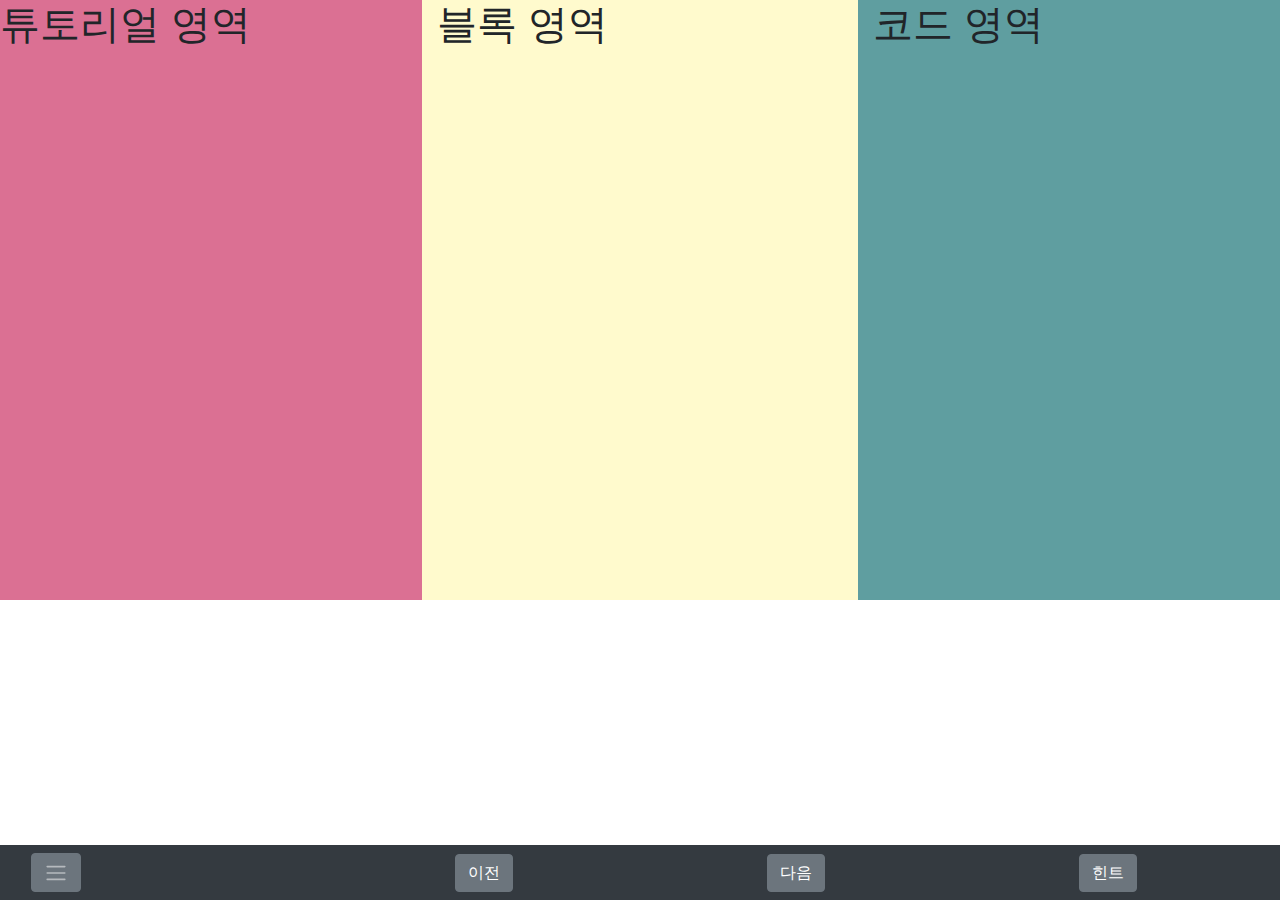
<file: startbootstrap-simple-sidebar-gh-pages/index.html>
<!DOCTYPE html>
<html lang="en">

<head>

    <meta charset="utf-8">
    <meta name="viewport" content="width=device-width, initial-scale=1, shrink-to-fit=no">
    <meta name="description" content="">
    <meta name="author" content="">

    <title>Simple Sidebar - Start Bootstrap Template</title>

    <!-- Bootstrap core CSS -->
    <link href="vendor/bootstrap/css/bootstrap.min.css" rel="stylesheet">

    <!-- Custom styles for this template -->
    <link href="css/simple-sidebar.css" rel="stylesheet">

</head>

<body>
    <div id="wrapper">
        <!-- Sidebar -->
        <div id="sidebar-wrapper">
            <ul class="sidebar-nav">
                <li class="sidebar-brand">
                    <a href="#">
                        학습 진행 상황
                    </a>
                </li>
                <li>
                    <a href="#">Dashboard</a>
                </li>
                <li>
                    <a href="#">Shortcuts</a>
                </li>
                <li>
                    <a href="#">Overview</a>
                </li>
                <li>
                    <a href="#">Events</a>
                </li>
                <li>
                    <a href="#">About</a>
                </li>
                <li>
                    <a href="#">Services</a>
                </li>
                <li>
                    <a href="#">Contact</a>
                </li>
            </ul>
        </div>
        <!-- /#sidebar-wrapper -->
    </div>
    <!-- /wrapper -->

    <!-- mainbody -->
    <div class="row align-items-start">
        <!-- tutorial area -->
        <div class="col-4" style="background-color:palevioletred;height:600px" >
            <h1>튜토리얼 영역</h1>
        </div>

        <!-- block area -->
        <div class="col-4" style="background-color:lemonchiffon;height:600px" >
            <h1>블록 영역</h1>
        </div>

        <!-- code area -->
        <div class="col-4" style="background-color:cadetblue;height:600px" >
            <h1>코드 영역</h1>
        </div>
    </div>

     <!-- bottom Navigation -->
     <nav class="navbar navbar-expand-lg navbar-dark bg-dark fixed-bottom" id="mainNav">
        <div class="col-sm-3">
            <a href="#menu-toggle" class="btn btn-secondary" id="menu-toggle"> <span class="navbar-toggler-icon"></span></a>  
        </div>
        <div class="col-sm-3" style="text-align: center">
            <a href="#" class="btn btn-secondary">이전</a>  
        </div>
        <div class="col-sm-3" style="text-align: center">
            <a href="#" class="btn btn-secondary">다음</a>  
        </div>
        <div class="col-sm-3" style="text-align: center">
            <a href="#" class="btn btn-secondary">힌트</a>  
        </div>
      </nav>

    <!-- Bootstrap core JavaScript -->
    <script src="vendor/jquery/jquery.min.js"></script>
    <script src="vendor/bootstrap/js/bootstrap.bundle.min.js"></script>

    <!-- Menu Toggle Script -->
    <script>
    $("#menu-toggle").click(function(e) {
        e.preventDefault();
        $("#wrapper").toggleClass("toggled");
    });
    </script>

</body>

</html>
</file>
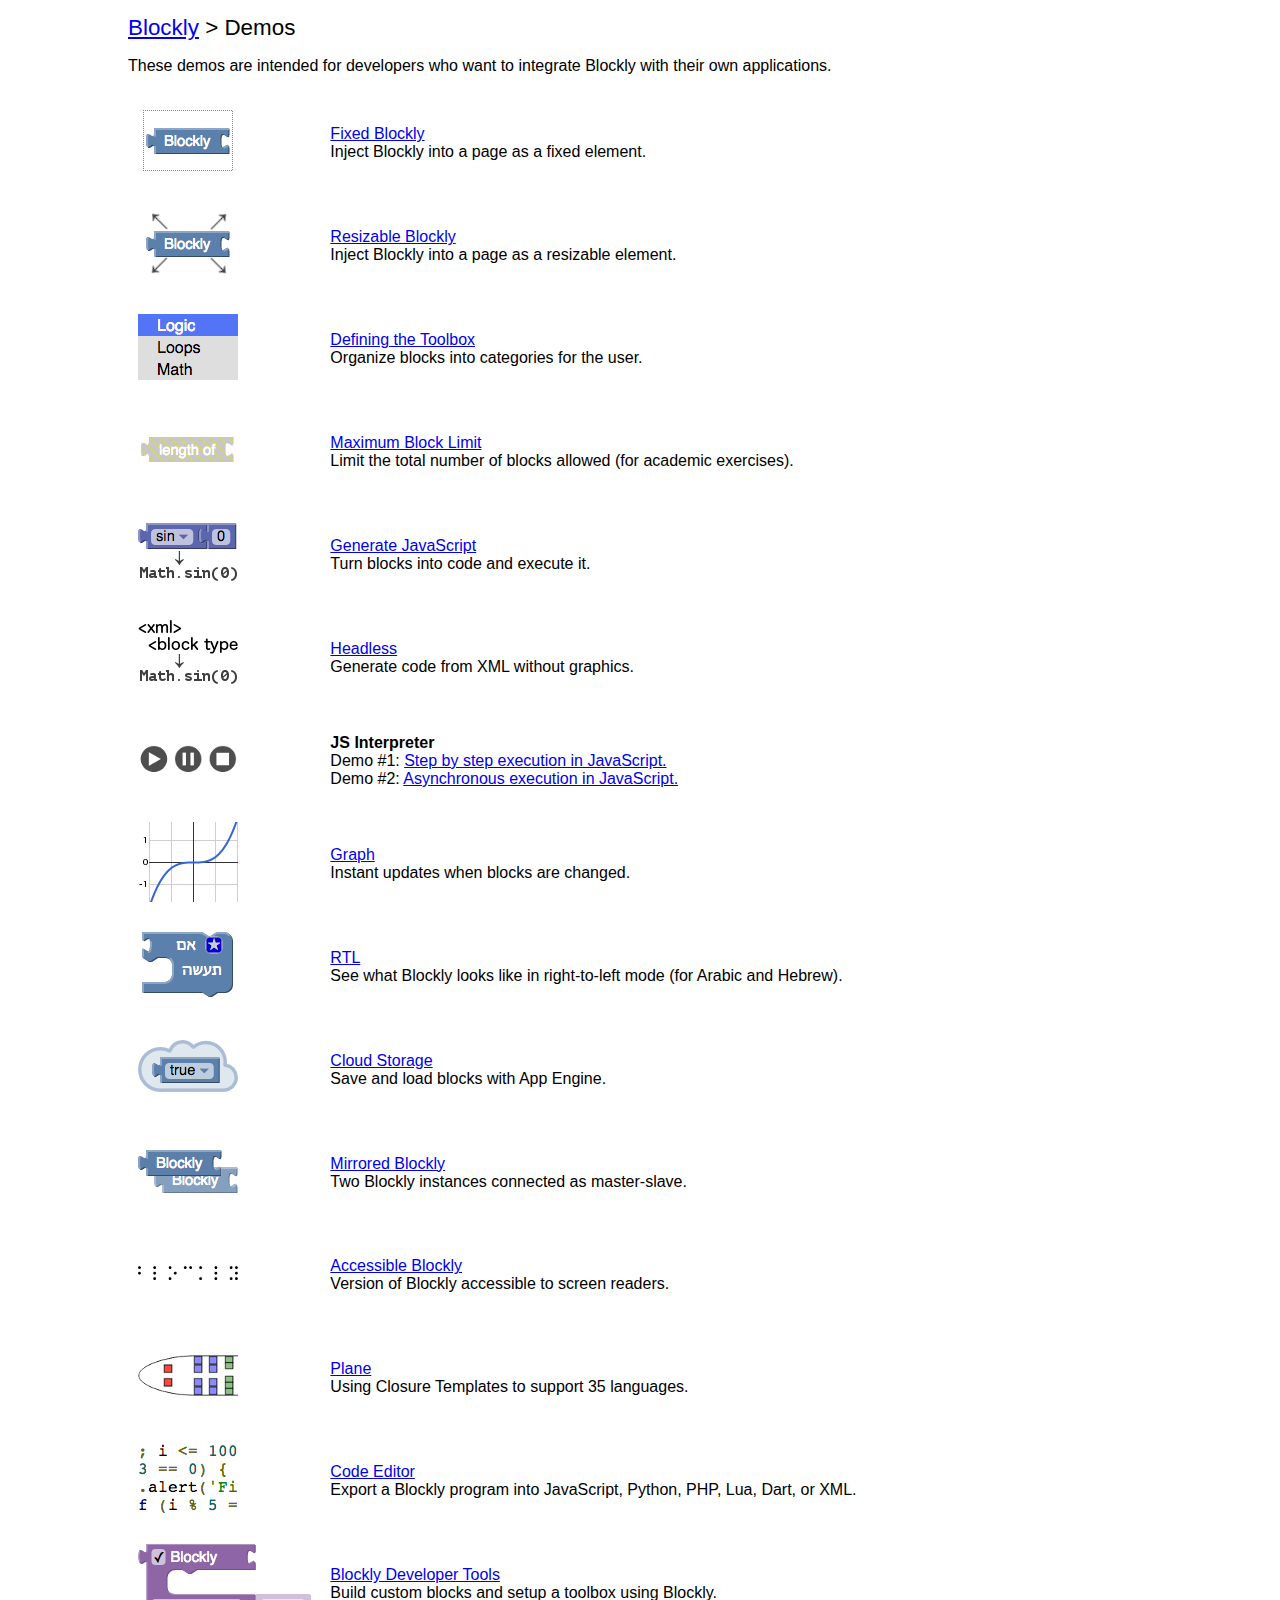
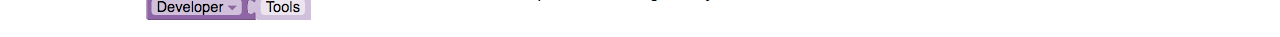
<file: front_editor/demos/index.html>
<!DOCTYPE html>
<html>
<head>
  <meta charset="utf-8">
  <title>Blockly Demos</title>
  <style>
    body {
      margin: 0 10%;
      background-color: #fff;
      font-family: sans-serif;
    }
    h1 {
      font-weight: normal;
      font-size: 140%;
    }
    td {
      padding: 1ex;
    }
    img {
      border: none;
    }
  </style>
</head>
<body>
  <h1><a href="https://developers.google.com/blockly/">Blockly</a> &gt; Demos</h1>

  <p>These demos are intended for developers who want to integrate Blockly with
  their own applications.</p>

  <table>
    <tr>
      <td>
        <a href="fixed/index.html">
          <img src="fixed/icon.png" height=80 width=100>
        </a>
      </td>
      <td>
        <div><a href="fixed/index.html">Fixed Blockly</a></div>
        <div>Inject Blockly into a page as a fixed element.</div>
      </td>
    </tr>

    <tr>
      <td>
        <a href="resizable/index.html">
          <img src="resizable/icon.png" height=80 width=100>
        </a>
      </td>
      <td>
        <div><a href="resizable/index.html">Resizable Blockly</a></div>
        <div>Inject Blockly into a page as a resizable element.</div>
      </td>
    </tr>

    <tr>
      <td>
        <a href="toolbox/index.html">
          <img src="toolbox/icon.png" height=80 width=100>
        </a>
      </td>
      <td>
        <div><a href="toolbox/index.html">Defining the Toolbox</a></div>
        <div>Organize blocks into categories for the user.</div>
      </td>
    </tr>

    <tr>
      <td>
        <a href="maxBlocks/index.html">
          <img src="maxBlocks/icon.png" height=80 width=100>
        </a>
      </td>
      <td>
        <div><a href="maxBlocks/index.html">Maximum Block Limit</a></div>
        <div>Limit the total number of blocks allowed (for academic exercises).</div>
      </td>
    </tr>

    <tr>
      <td>
        <a href="generator/index.html">
          <img src="generator/icon.png" height=80 width=100>
        </a>
      </td>
      <td>
        <div><a href="generator/index.html">Generate JavaScript</a></div>
        <div>Turn blocks into code and execute it.</div>
      </td>
    </tr>

    <tr>
      <td>
        <a href="headless/index.html">
          <img src="headless/icon.png" height=80 width=100>
        </a>
      </td>
      <td>
        <div><a href="headless/index.html">Headless</a></div>
        <div>Generate code from XML without graphics.</div>
      </td>
    </tr>

    <tr>
      <td>
        <a href="interpreter/index.html">
          <img src="interpreter/icon.png" height=80 width=100>
        </a>
      </td>
      <td>
        <div style="font-weight: bold">JS Interpreter</div>
        <div>Demo #1: <a href="interpreter/step-execution.html">Step by step execution in JavaScript.</a></div>
        <div>Demo #2: <a href="interpreter/async-execution.html">Asynchronous execution in JavaScript.</a></div>
      </td>
    </tr>

    <tr>
      <td>
        <a href="graph/index.html">
          <img src="graph/icon.png" height=80 width=100>
        </a>
      </td>
      <td>
        <div><a href="graph/index.html">Graph</a></div>
        <div>Instant updates when blocks are changed.</div>
      </td>
    </tr>

    <tr>
      <td>
        <a href="rtl/index.html">
          <img src="rtl/icon.png" height=80 width=100>
        </a>
      </td>
      <td>
        <div><a href="rtl/index.html">RTL</a></div>
        <div>See what Blockly looks like in right-to-left mode (for Arabic and Hebrew).</div>
      </td>
    </tr>

    <tr>
      <td>
        <a href="storage/index.html">
          <img src="storage/icon.png" height=80 width=100>
        </a>
      </td>
      <td>
        <div><a href="storage/index.html">Cloud Storage</a></div>
        <div>Save and load blocks with App Engine.</div>
      </td>
    </tr>

    <tr>
      <td>
        <a href="mirror/index.html">
          <img src="mirror/icon.png" height=80 width=100>
        </a>
      </td>
      <td>
        <div><a href="mirror/index.html">Mirrored Blockly</a></div>
        <div>Two Blockly instances connected as master-slave.</div>
      </td>
    </tr>

    <tr>
      <td>
        <a href="accessible/index.html">
          <img src="accessible/icon.png" height=80 width=100>
        </a>
      </td>
      <td>
        <div><a href="accessible/index.html">Accessible Blockly</a></div>
        <div>Version of Blockly accessible to screen readers.</div>
      </td>
    </tr>

    <tr>
      <td>
        <a href="plane/index.html">
          <img src="plane/icon.png" height=80 width=100>
        </a>
      </td>
      <td>
        <div><a href="plane/index.html">Plane</a></div>
        <div>Using Closure Templates to support 35 languages.</div>
      </td>
    </tr>

    <tr>
      <td>
        <a href="code/index.html">
          <img src="code/icon.png" height=80 width=100>
        </a>
      </td>
      <td>
        <div><a href="code/index.html">Code Editor</a></div>
        <div>Export a Blockly program into JavaScript, Python, PHP, Lua, Dart, or XML.</div>
      </td>
    </tr>

    <tr>
      <td>
        <a href="blockfactory/index.html">
          <img src="blockfactory/icon.png" height=80 width=173>
        </a>
      </td>
      <td>
        <div><a href="blockfactory/index.html">Blockly Developer Tools</a></div>
        <div>Build custom blocks and setup a toolbox using Blockly.</div>
      </td>
    </tr>
  </table>
</body>
</html>
</file>
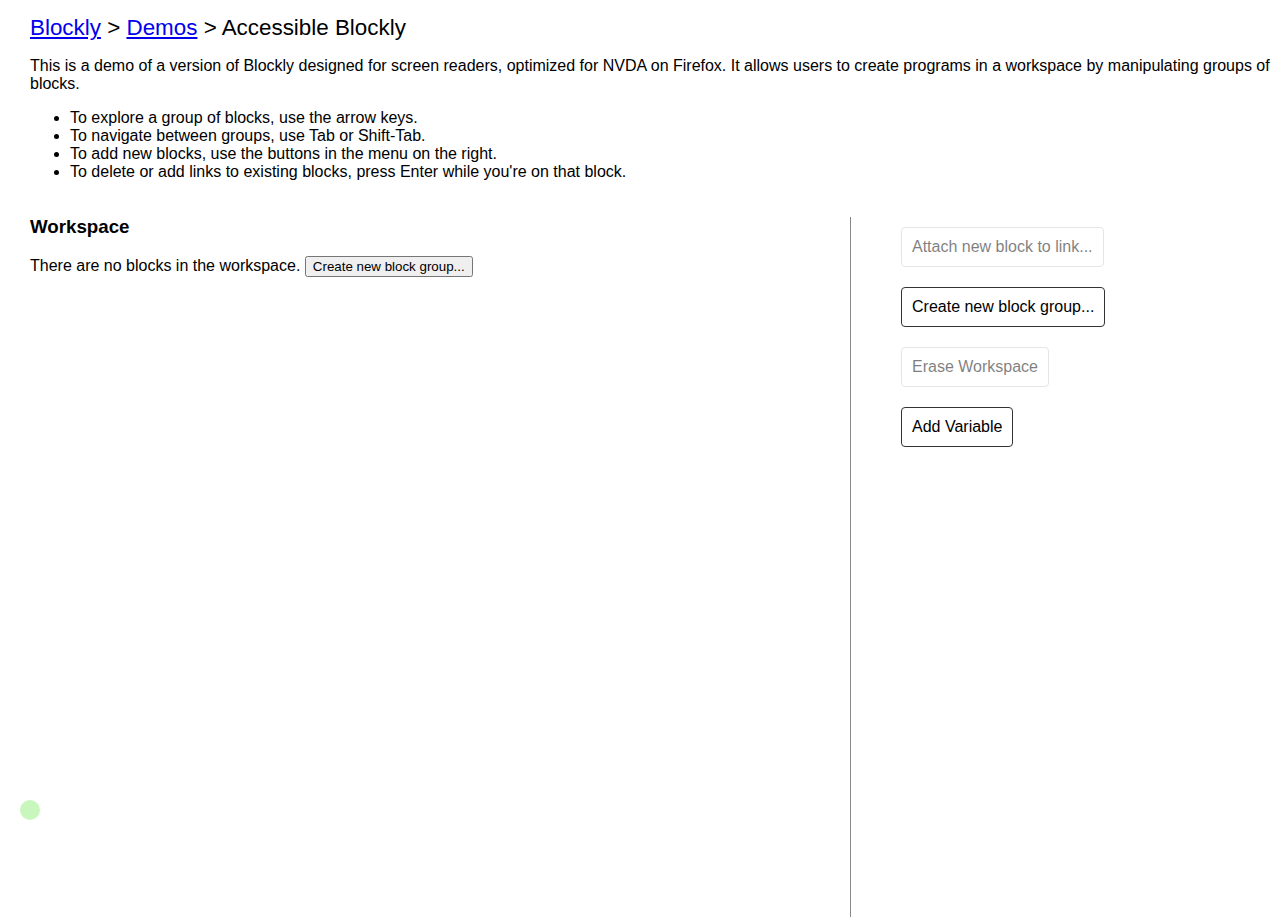
<file: front_editor/demos/accessible/index.html>
<!DOCTYPE html>
<html>
<head>
  <meta charset="utf-8">
  <title>Accessible Blockly Demo</title>

  <script src="../../accessible/libs/es6-shim.min.js"></script>
  <script src="../../accessible/libs/angular2-polyfills.min.js"></script>
  <script src="../../accessible/libs/Rx.umd.min.js"></script>
  <script src="../../accessible/libs/angular2-all.umd.min.js"></script>

  <!-- Load accessibleBlockly -->
  <script src="../../blockly_accessible_compressed.js"></script>

  <!-- Load Blockly -->
  <script src="../../msg/js/en.js"></script>
  <script src="../../accessible/messages.js"></script>
  <script src="../../blocks_compressed.js"></script>

  <link rel="stylesheet" href="../../accessible/media/accessible.css">
  <style>
    body {
      background-color: #fff;
      font-family: sans-serif;
      margin-left: 30px;
    }
    h1 {
      font-weight: normal;
      font-size: 140%;
    }

    *:focus {
      background: yellow;
    }
  </style>
</head>
<body>
  <h1>
    <a href="https://developers.google.com/blockly/">Blockly</a> &gt;
    <a href="../index.html">Demos</a> &gt; Accessible Blockly
  </h1>

  <p>
    This is a demo of a version of Blockly designed for screen readers,
    optimized for NVDA on Firefox. It allows users to create programs in a
    workspace by manipulating groups of blocks.
    <ul>
      <li>To explore a group of blocks, use the arrow keys.</li>
      <li>To navigate between groups, use Tab or Shift-Tab.</li>
      <li>To add new blocks, use the buttons in the menu on the right.</li>
      <li>To delete or add links to existing blocks, press Enter while you're on that block.</li>
    </ul>
  </p>

  <!--
  <p>&rarr; More info on <a href="https://developers.google.com/blockly/">accessible Blockly</a>&hellip;</p>
  -->

  <blockly-app></blockly-app>

  <script>
    var ACCESSIBLE_GLOBALS = {
      // Prefix of path to sound files.
      mediaPathPrefix: '../../accessible/media/',
      // Additional buttons for the sidebar.
      customSidebarButtons: []
    };
    document.addEventListener('DOMContentLoaded', function() {
      ng.platform.browser.bootstrap(blocklyApp.AppComponent);
    });
  </script>

  <xml id="blockly-toolbox-xml" style="display: none">
    <category name="Logic" colour="210">
      <block type="controls_if"></block>
      <block type="logic_compare"></block>
      <block type="logic_operation"></block>
      <block type="logic_negate"></block>
      <block type="logic_boolean"></block>
      <block type="logic_ternary"></block>
    </category>
    <category name="Loops" colour="120">
      <block type="controls_repeat_ext">
        <value name="TIMES">
          <block type="math_number">
            <field name="NUM">10</field>
          </block>
        </value>
      </block>
      <block type="controls_whileUntil"></block>
      <block type="controls_for">
        <value name="FROM">
          <block type="math_number">
            <field name="NUM">1</field>
          </block>
        </value>
        <value name="TO">
          <block type="math_number">
            <field name="NUM">10</field>
          </block>
        </value>
        <value name="BY">
          <block type="math_number">
            <field name="NUM">1</field>
          </block>
        </value>
      </block>
      <block type="controls_forEach"></block>
      <block type="controls_flow_statements"></block>
    </category>
    <category name="Math" colour="230">
      <block type="math_number" gap="32">
        <field name="NUM">123</field>
      </block>
      <block type="math_arithmetic">
        <value name="A">
          <block type="math_number">
            <field name="NUM">1</field>
          </block>
        </value>
        <value name="B">
          <block type="math_number">
            <field name="NUM">1</field>
          </block>
        </value>
      </block>
      <block type="math_single">
        <value name="NUM">
          <block type="math_number">
            <field name="NUM">9</field>
          </block>
        </value>
      </block>
      <block type="math_trig">
        <value name="NUM">
          <block type="math_number">
            <field name="NUM">45</field>
          </block>
        </value>
      </block>
      <block type="math_constant"></block>
      <block type="math_number_property">
        <value name="NUMBER_TO_CHECK">
          <block type="math_number">
            <field name="NUM">0</field>
          </block>
        </value>
      </block>
      <block type="math_round">
        <value name="NUM">
          <block type="math_number">
            <field name="NUM">3.1</field>
          </block>
        </value>
      </block>
      <block type="math_on_list"></block>
      <block type="math_modulo">
        <value name="DIVIDEND">
          <block type="math_number">
            <field name="NUM">64</field>
          </block>
        </value>
        <value name="DIVISOR">
          <block type="math_number">
            <field name="NUM">10</field>
          </block>
        </value>
      </block>
      <block type="math_constrain">
        <value name="VALUE">
          <block type="math_number">
            <field name="NUM">50</field>
          </block>
        </value>
        <value name="LOW">
          <block type="math_number">
            <field name="NUM">1</field>
          </block>
        </value>
        <value name="HIGH">
          <block type="math_number">
            <field name="NUM">100</field>
          </block>
        </value>
      </block>
      <block type="math_random_int">
        <value name="FROM">
          <block type="math_number">
            <field name="NUM">1</field>
          </block>
        </value>
        <value name="TO">
          <block type="math_number">
            <field name="NUM">100</field>
          </block>
        </value>
      </block>
      <block type="math_random_float"></block>
    </category>
    <category name="Text" colour="160">
      <block type="text"></block>
      <block type="text_join"></block>
      <block type="text_append">
        <value name="TEXT">
          <block type="text"></block>
        </value>
      </block>
      <block type="text_length">
        <value name="VALUE">
          <block type="text">
            <field name="TEXT">abc</field>
          </block>
        </value>
      </block>
      <block type="text_isEmpty">
        <value name="VALUE">
          <block type="text">
            <field name="TEXT"></field>
          </block>
        </value>
      </block>
      <block type="text_indexOf">
        <value name="VALUE">
          <block type="variables_get">
            <field name="VAR">text</field>
          </block>
        </value>
        <value name="FIND">
          <block type="text">
            <field name="TEXT">abc</field>
          </block>
        </value>
      </block>
      <block type="text_charAt">
        <value name="VALUE">
          <block type="variables_get">
            <field name="VAR">text</field>
          </block>
        </value>
      </block>
      <block type="text_getSubstring">
        <value name="STRING">
          <block type="variables_get">
            <field name="VAR">text</field>
          </block>
        </value>
      </block>
      <block type="text_changeCase">
        <value name="TEXT">
          <block type="text">
            <field name="TEXT">abc</field>
          </block>
        </value>
      </block>
      <block type="text_trim">
        <value name="TEXT">
          <block type="text">
            <field name="TEXT">abc</field>
          </block>
        </value>
      </block>
      <block type="text_print">
        <value name="TEXT">
          <block type="text">
            <field name="TEXT">abc</field>
          </block>
        </value>
      </block>
      <block type="text_prompt_ext">
        <value name="TEXT">
          <block type="text">
            <field name="TEXT">abc</field>
          </block>
        </value>
      </block>
    </category>
    <category name="Lists" colour="260">
      <block type="lists_create_with">
        <mutation items="0"></mutation>
      </block>
      <block type="lists_create_with"></block>
      <block type="lists_repeat">
        <value name="NUM">
          <block type="math_number">
            <field name="NUM">5</field>
          </block>
        </value>
      </block>
      <block type="lists_length"></block>
      <block type="lists_isEmpty"></block>
      <block type="lists_indexOf">
        <value name="VALUE">
          <block type="variables_get">
            <field name="VAR">list</field>
          </block>
        </value>
      </block>
      <block type="lists_getIndex">
        <value name="VALUE">
          <block type="variables_get">
            <field name="VAR">list</field>
          </block>
        </value>
      </block>
      <block type="lists_setIndex">
        <value name="LIST">
          <block type="variables_get">
            <field name="VAR">list</field>
          </block>
        </value>
      </block>
      <block type="lists_getSublist">
        <value name="LIST">
          <block type="variables_get">
            <field name="VAR">list</field>
          </block>
        </value>
      </block>
      <block type="lists_split">
        <value name="DELIM">
          <block type="text">
            <field name="TEXT">,</field>
          </block>
        </value>
      </block>
    </category>
    <category name="Variables" colour="330" custom="VARIABLE"></category>
  </xml>

</body>
</html>
</file>
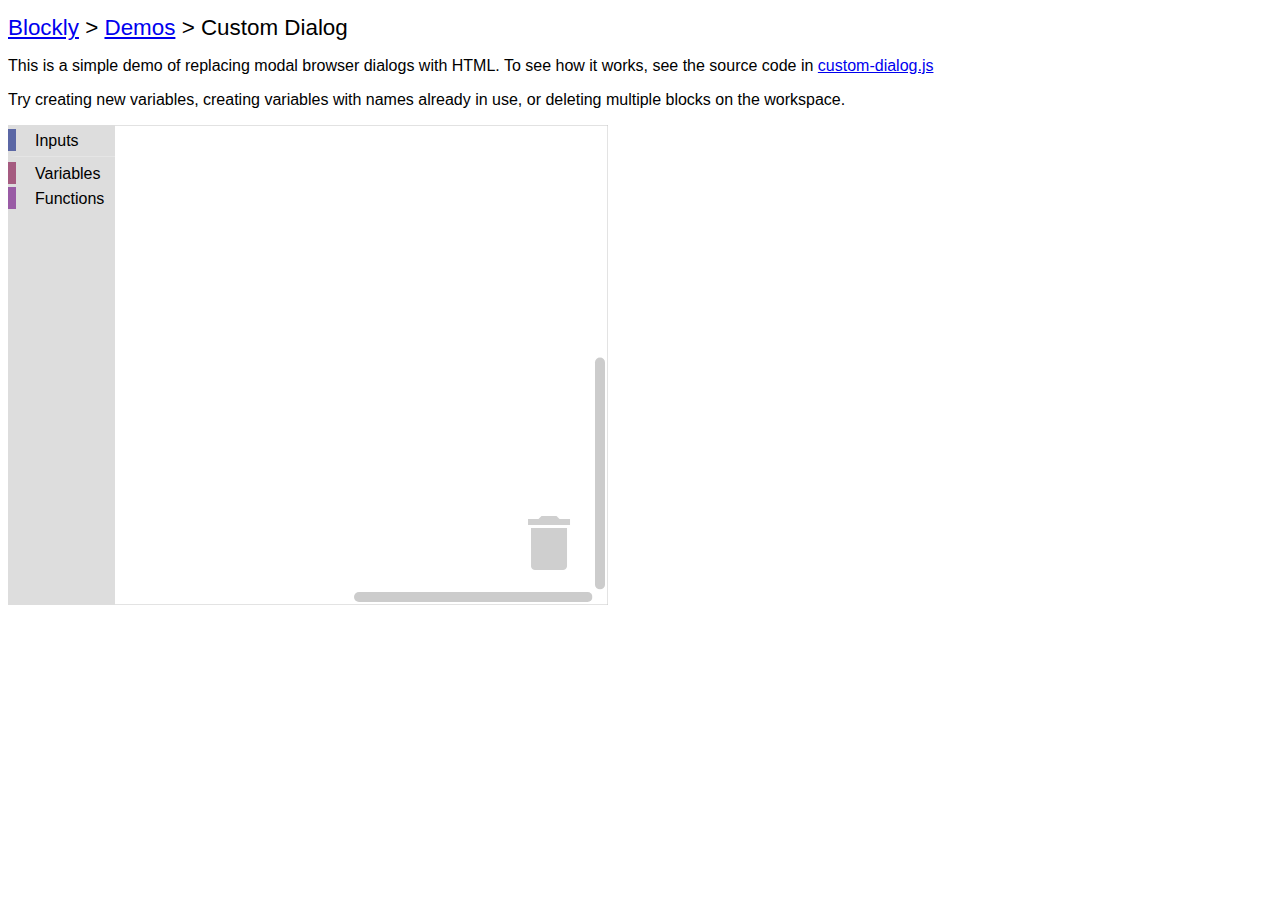
<file: front_editor/demos/custom-dialogs/index.html>
<!DOCTYPE html>
<html>
<head>
  <meta charset="utf-8">
  <title>Blockly Demo: Custom Dialog</title>
  <script src="../../blockly_compressed.js"></script>
  <script src="../../blocks_compressed.js"></script>
  <script src="../../msg/js/en.js"></script>
  <style>
    body {
      background-color: #fff;
      font-family: sans-serif;
    }
    h1 {
      font-weight: normal;
      font-size: 140%;
    }
  </style>
</head>
<body>
  <h1><a href="https://developers.google.com/blockly/">Blockly</a> &gt;
    <a href="../index.html">Demos</a> &gt; Custom Dialog</h1>

  <p>This is a simple demo of replacing modal browser dialogs with HTML.
     To see how it works, see the source code in
     <a href="custom-dialog.js">custom-dialog.js</a>
  </p>

  <p>Try creating new variables, creating variables with names already in
     use, or deleting multiple blocks on the workspace.
  </p>

  <div id="blocklyDiv" style="height: 480px; width: 600px;"></div>

  <xml id="toolbox" style="display: none">
    <category name="Inputs" colour="%{BKY_MATH_HUE}">
      <block type="math_number" gap="32">
        <field name="NUM">123</field>
      </block>
      <block type="text"></block>
      <block type="text_prompt_ext">
        <value name="TEXT">
          <shadow type="text">
            <field name="TEXT">abc</field>
          </shadow>
        </value>
      </block>
    </category>
    <sep></sep>
    <category name="Variables" colour="%{BKY_VARIABLES_HUE}" custom="VARIABLE"></category>
    <category name="Functions" colour="%{BKY_PROCEDURES_HUE}" custom="PROCEDURE"></category>
  </xml>

  <script>
    var demoWorkspace = Blockly.inject('blocklyDiv',
        {media: '../../media/',
         toolbox: document.getElementById('toolbox')});
  </script>
  <script src="custom-dialog.js"></script>

</body>
</html>
</file>
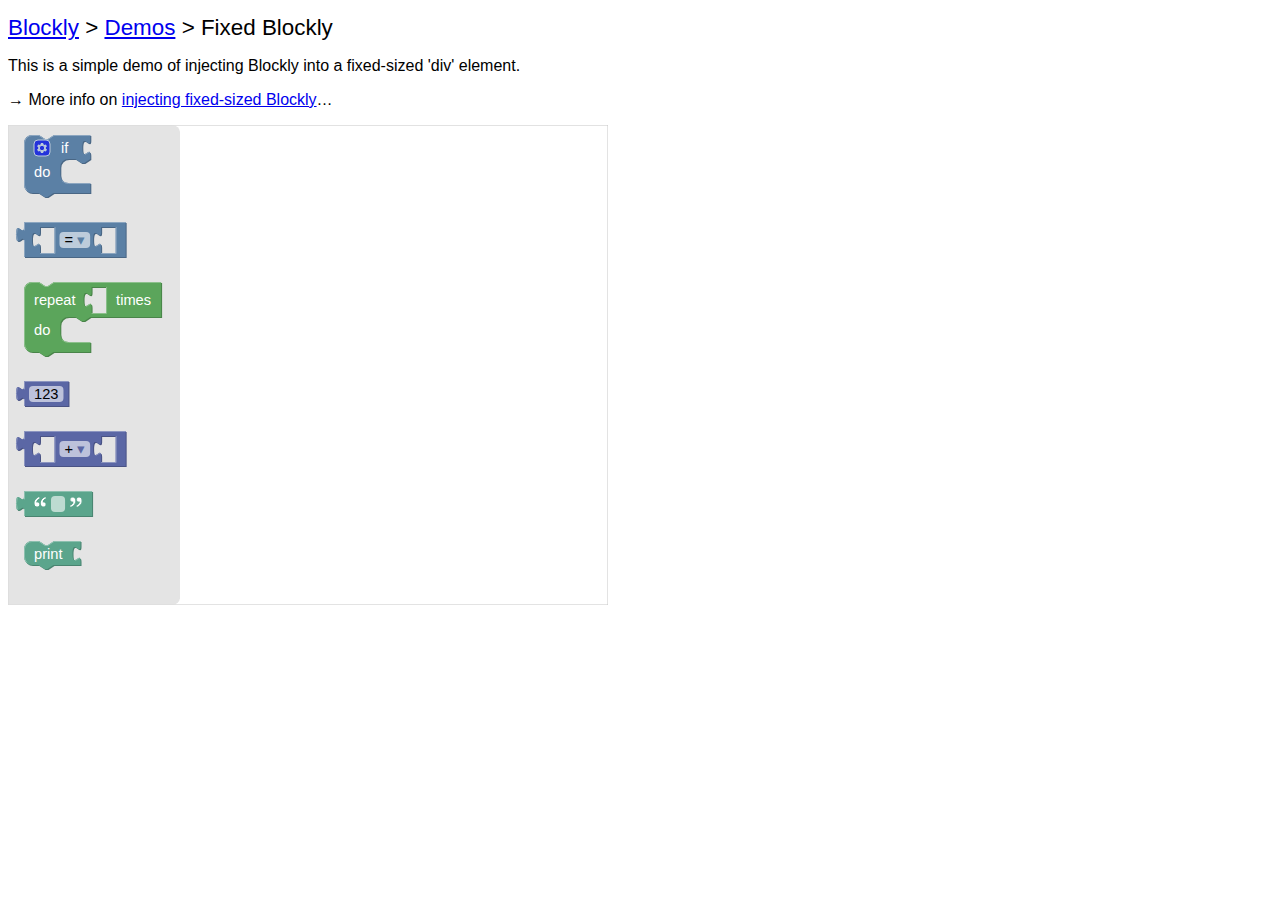
<file: front_editor/demos/fixed/index.html>
<!DOCTYPE html>
<html>
<head>
  <meta charset="utf-8">
  <title>Blockly Demo: Fixed Blockly</title>
  <script src="../../blockly_compressed.js"></script>
  <script src="../../blocks_compressed.js"></script>
  <script src="../../msg/js/en.js"></script>
  <style>
    body {
      background-color: #fff;
      font-family: sans-serif;
    }
    h1 {
      font-weight: normal;
      font-size: 140%;
    }
  </style>
</head>
<body>
  <h1><a href="https://developers.google.com/blockly/">Blockly</a> &gt;
    <a href="../index.html">Demos</a> &gt; Fixed Blockly</h1>

  <p>This is a simple demo of injecting Blockly into a fixed-sized 'div' element.</p>

  <p>&rarr; More info on <a href="https://developers.google.com/blockly/guides/configure-blockly/web/fixed-size">injecting fixed-sized Blockly</a>&hellip;</p>

  <div id="blocklyDiv" style="height: 480px; width: 600px;"></div>

  <xml id="toolbox" style="display: none">
    <block type="controls_if"></block>
    <block type="logic_compare"></block>
    <block type="controls_repeat_ext"></block>
    <block type="math_number">
      <field name="NUM">123</field>
    </block>
    <block type="math_arithmetic"></block>
    <block type="text"></block>
    <block type="text_print"></block>
  </xml>

  <script>
    var demoWorkspace = Blockly.inject('blocklyDiv',
        {media: '../../media/',
         toolbox: document.getElementById('toolbox')});
  </script>

</body>
</html>
</file>
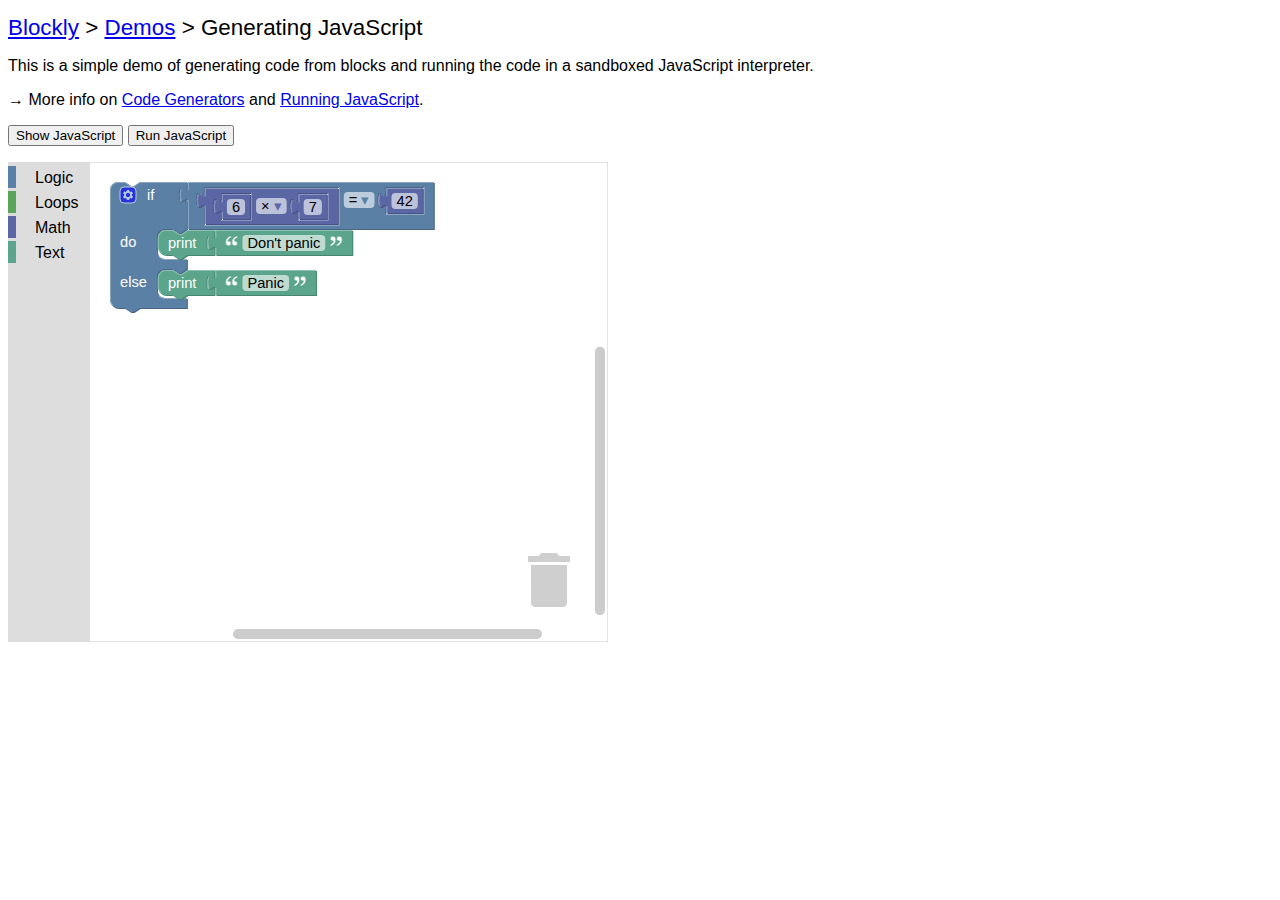
<file: front_editor/demos/generator/index.html>
<!DOCTYPE html>
<html>
<head>
  <meta charset="utf-8">
  <title>Blockly Demo: Generating JavaScript</title>
  <script src="../../blockly_compressed.js"></script>
  <script src="../../blocks_compressed.js"></script>
  <script src="../../javascript_compressed.js"></script>
  <script src="../../msg/js/en.js"></script>
  <style>
    body {
      background-color: #fff;
      font-family: sans-serif;
    }
    h1 {
      font-weight: normal;
      font-size: 140%;
    }
  </style>
</head>
<body>
  <h1><a href="https://developers.google.com/blockly/">Blockly</a> &gt;
    <a href="../index.html">Demos</a> &gt; Generating JavaScript</h1>

  <p>This is a simple demo of generating code from blocks and running
  the code in a sandboxed JavaScript interpreter.</p>

  <p>&rarr; More info on <a href="https://developers.google.com/blockly/guides/configure/web/code-generators">Code Generators</a> and <a href="https://developers.google.com/blockly/guides/app-integration/running-javascript">Running JavaScript</a>.</p>

  <p>
    <button onclick="showCode()">Show JavaScript</button>
    <button onclick="runCode()">Run JavaScript</button>
  </p>

  <div id="blocklyDiv" style="height: 480px; width: 600px;"></div>

  <xml id="toolbox" style="display: none">
    <category name="Logic" colour="%{BKY_LOGIC_HUE}">
      <block type="controls_if"></block>
      <block type="logic_compare"></block>
      <block type="logic_operation"></block>
      <block type="logic_negate"></block>
      <block type="logic_boolean"></block>
    </category>
    <category name="Loops" colour="%{BKY_LOOPS_HUE}">
      <block type="controls_repeat_ext">
        <value name="TIMES">
          <block type="math_number">
            <field name="NUM">10</field>
          </block>
        </value>
      </block>
      <block type="controls_whileUntil"></block>
    </category>
    <category name="Math" colour="%{BKY_MATH_HUE}">
      <block type="math_number">
        <field name="NUM">123</field>
      </block>
      <block type="math_arithmetic"></block>
      <block type="math_single"></block>
    </category>
    <category name="Text" colour="%{BKY_TEXTS_HUE}">
      <block type="text"></block>
      <block type="text_length"></block>
      <block type="text_print"></block>
    </category>
  </xml>

  <xml id="startBlocks" style="display: none">
    <block type="controls_if" inline="false" x="20" y="20">
      <mutation else="1"></mutation>
      <value name="IF0">
        <block type="logic_compare" inline="true">
          <field name="OP">EQ</field>
          <value name="A">
            <block type="math_arithmetic" inline="true">
              <field name="OP">MULTIPLY</field>
              <value name="A">
                <block type="math_number">
                  <field name="NUM">6</field>
                </block>
              </value>
              <value name="B">
                <block type="math_number">
                  <field name="NUM">7</field>
                </block>
              </value>
            </block>
          </value>
          <value name="B">
            <block type="math_number">
              <field name="NUM">42</field>
            </block>
          </value>
        </block>
      </value>
      <statement name="DO0">
        <block type="text_print" inline="false">
          <value name="TEXT">
            <block type="text">
              <field name="TEXT">Don't panic</field>
            </block>
          </value>
        </block>
      </statement>
      <statement name="ELSE">
        <block type="text_print" inline="false">
          <value name="TEXT">
            <block type="text">
              <field name="TEXT">Panic</field>
            </block>
          </value>
        </block>
      </statement>
    </block>
  </xml>

  <script>
    var demoWorkspace = Blockly.inject('blocklyDiv',
        {media: '../../media/',
         toolbox: document.getElementById('toolbox')});
    Blockly.Xml.domToWorkspace(document.getElementById('startBlocks'),
                               demoWorkspace);

    function showCode() {
      // Generate JavaScript code and display it.
      Blockly.JavaScript.INFINITE_LOOP_TRAP = null;
      var code = Blockly.JavaScript.workspaceToCode(demoWorkspace);
      alert(code);
    }

    function runCode() {
      // Generate JavaScript code and run it.
      window.LoopTrap = 1000;
      Blockly.JavaScript.INFINITE_LOOP_TRAP =
          'if (--window.LoopTrap == 0) throw "Infinite loop.";\n';
      var code = Blockly.JavaScript.workspaceToCode(demoWorkspace);
      Blockly.JavaScript.INFINITE_LOOP_TRAP = null;
      try {
        eval(code);
      } catch (e) {
        alert(e);
      }
    }
  </script>

</body>
</html>
</file>
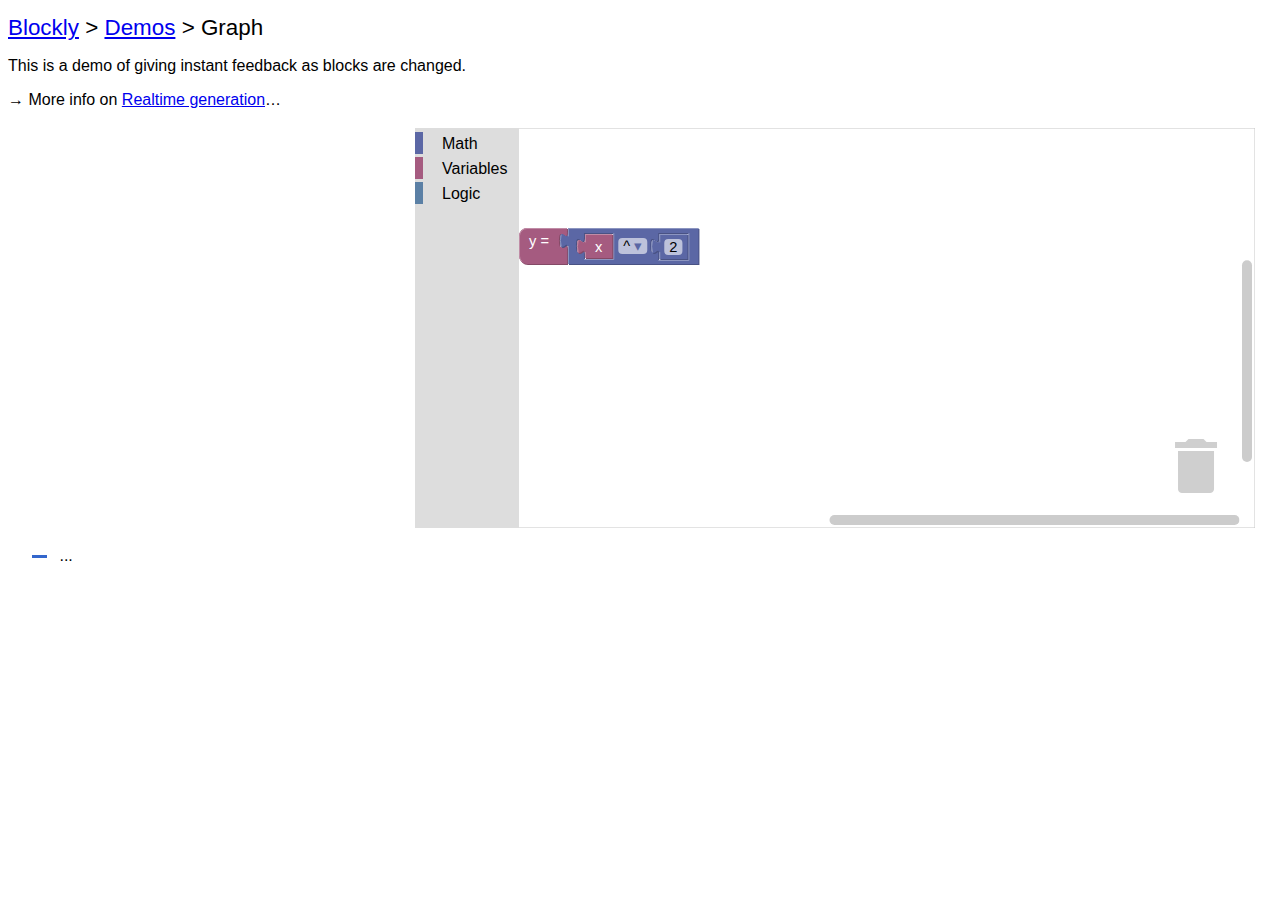
<file: front_editor/demos/graph/index.html>
<!DOCTYPE html>
<html>
<head>
  <meta charset="utf-8">
  <title>Blockly Demo: Graph</title>
  <script src="https://www.google.com/jsapi"></script>
  <script src="../../blockly_compressed.js"></script>
  <script src="../../blocks_compressed.js"></script>
  <script src="../../javascript_compressed.js"></script>
  <script src="../../msg/js/en.js"></script>
  <style>
    body {
      background-color: #fff;
      font-family: sans-serif;
    }
    h1 {
      font-weight: normal;
      font-size: 140%;
    }
    #funcText {
      margin-top: 1em;
      margin-left: 1.5em;
      font-family: sans-serif;
    }
    #funcText>img {
      height: 3px;
      width: 15px;
      vertical-align: middle;
      margin-right: .5em;
    }
    #y1 {
      background-color: #36c;
    }
  </style>
</head>
<body>
  <h1><a href="https://developers.google.com/blockly/">Blockly</a> &gt;
    <a href="../index.html">Demos</a> &gt; Graph</h1>

  <p>This is a demo of giving instant feedback as blocks are changed.</p>

  <p>&rarr; More info on <a href="https://developers.google.com/blockly/guides/configure/web/code-generators#generating_code">Realtime generation</a>&hellip;</p>

  <table>
    <tr>
      <td>
        <div id="visualization" style="width: 400px"></div>
      </td>
      <td>
        <div id="blocklyDiv" style="height: 400px"></div>
      </td>
    </tr>
  </table>

  <div id="funcText">
    <img id="y1" src="../../media/1x1.gif">
    ...
  </div>

  <xml id="toolbox" style="display: none">
    <category name="Math" colour="%{BKY_MATH_HUE}">
      <block type="math_number">
        <field name="NUM">123</field>
      </block>
      <block type="math_arithmetic">
        <value name="A">
          <shadow type="math_number">
            <field name="NUM">1</field>
          </shadow>
        </value>
        <value name="B">
          <shadow type="math_number">
            <field name="NUM">1</field>
          </shadow>
        </value>
      </block>
      <block type="math_single">
        <value name="NUM">
          <shadow type="math_number">
            <field name="NUM">9</field>
          </shadow>
        </value>
      </block>
      <block type="math_trig">
        <value name="NUM">
          <shadow type="math_number">
            <field name="NUM">45</field>
          </shadow>
        </value>
      </block>
      <block type="math_constant"></block>
      <block type="math_number_property">
        <value name="NUMBER_TO_CHECK">
          <shadow type="math_number">
            <field name="NUM">0</field>
          </shadow>
        </value>
      </block>
      <block type="math_round">
        <value name="NUM">
          <shadow type="math_number">
            <field name="NUM">3.1</field>
          </shadow>
        </value>
      </block>
      <block type="math_modulo">
        <value name="DIVIDEND">
          <shadow type="math_number">
            <field name="NUM">64</field>
          </shadow>
        </value>
        <value name="DIVISOR">
          <shadow type="math_number">
            <field name="NUM">10</field>
          </shadow>
        </value>
      </block>
      <block type="math_constrain">
        <value name="VALUE">
          <shadow type="math_number">
            <field name="NUM">50</field>
          </shadow>
        </value>
        <value name="LOW">
          <shadow type="math_number">
            <field name="NUM">1</field>
          </shadow>
        </value>
        <value name="HIGH">
          <shadow type="math_number">
            <field name="NUM">100</field>
          </shadow>
        </value>
      </block>
      <block type="math_random_int">
        <value name="FROM">
          <shadow type="math_number">
            <field name="NUM">1</field>
          </shadow>
        </value>
        <value name="TO">
          <shadow type="math_number">
            <field name="NUM">100</field>
          </shadow>
        </value>
      </block>
      <block type="math_random_float"></block>
    </category>
    <category name="Variables" colour="%{BKY_VARIABLES_HUE}">
      <block type="graph_get_x"></block>
    </category>
    <category name="Logic" colour="%{BKY_LOGIC_HUE}">
      <block type="logic_compare"></block>
      <block type="logic_operation"></block>
      <block type="logic_negate"></block>
      <block type="logic_boolean"></block>
      <block type="logic_ternary"></block>
    </category>
  </xml>

  <xml id="startBlocks" style="display: none">
    <block type="graph_set_y" deletable="false" x="100" y="100">
      <value name="VALUE">
        <block type="math_arithmetic">
          <field name="OP">POWER</field>
          <value name="A">
            <block type="graph_get_x"></block>
            <shadow type="math_number">
              <field name="NUM">1</field>
            </shadow>
          </value>
          <value name="B">
            <block type="math_number">
              <field name="NUM">2</field>
            </block>
            <shadow type="math_number">
              <field name="NUM">1</field>
            </shadow>
          </value>
        </block>
      </value>
    </block>
  </xml>

  <script>
// Load the Google Chart Tools Visualization API and the chart package.
if (typeof google == 'object') {
  google.load('visualization', '1', {packages: ['corechart']});
} else {
  alert('Unable to load Google\'s chart API.\n' +
        'Are you connected to the Internet?');
}

// Define the custom blocks and their JS generators.
Blockly.defineBlocksWithJsonArray([{
  "type": "graph_get_x",
  "message0": "x",
  "output": "Number",
  "colour": Blockly.Msg['VARIABLES_HUE'],
  "tooltip": Blockly.Msg['VARIABLES_GET_TOOLTIP'],
  "helpUrl": Blockly.Msg['VARIABLES_GET_HELPURL']
}]);

Blockly.JavaScript['graph_get_x'] = function(block) {
  // x variable getter.
  return ['x', Blockly.JavaScript.ORDER_ATOMIC];
};

Blockly.defineBlocksWithJsonArray([{
  "type": "graph_set_y",
  "message0": "y = %1",
  "args0": [
    {
      "type": "input_value",
      "name": "VALUE",
      "check": "Number"
    }
  ],
  "colour": Blockly.Msg['VARIABLES_HUE'],
  "tooltip": Blockly.Msg['VARIABLES_SET_TOOLTIP'],
  "helpUrl": Blockly.Msg['VARIABLES_SET_HELPURL']
}]);

Blockly.JavaScript['graph_set_y'] = function(block) {
  // y variable setter.
  var argument0 = Blockly.JavaScript.valueToCode(block, 'VALUE',
      Blockly.JavaScript.ORDER_ASSIGNMENT) || '';
  return 'y = ' + argument0 + ';';
};

/**
 * Create a namespace for the application.
 */
var Graph = {};

/**
 * Main Blockly workspace.
 * @type {Blockly.WorkspaceSvg}
 */
Graph.workspace = null;

/**
 * Cached copy of the function string.
 * @type {?string}
 * @private
 */
Graph.oldFormula_ = null;

/**
 * Drawing options for the Chart API.
 * @type {!Object}
 * @private
 */
Graph.options_ = {
  //curveType: 'function',
  width: 400, height: 400,
  chartArea: {left: '10%', width: '85%', height: '85%'}
};

/**
 * Visualize the graph of y = f(x) using Google Chart Tools.
 * For more documentation on Google Chart Tools, see this linechart example:
 * https://developers.google.com/chart/interactive/docs/gallery/linechart
 */
Graph.drawVisualization = function() {
  var formula = Blockly.JavaScript.workspaceToCode(Graph.workspace);
  if (formula === Graph.oldFormula_) {
    // No change in the formula, don't recompute.
    return;
  }
  Graph.oldFormula_ = formula;

  // Create and populate the data table.
  var data = google.visualization.arrayToDataTable(Graph.plot(formula));
  // Create and draw the visualization, passing in the data and options.
  new google.visualization.LineChart(document.getElementById('visualization')).
      draw(data, Graph.options_);

  // Create the "y = ..." label.  Find the relevant part of the code.
  formula = formula.substring(formula.indexOf('y = '));
  formula = formula.substring(0, formula.indexOf(';'));
  var funcText = document.getElementById('funcText');
  funcText.replaceChild(document.createTextNode(formula), funcText.lastChild);
};

/**
 * Plot points on the function y = f(x).
 * @param {string} code JavaScript code.
 * @return {!Array.<!Array>} 2D Array of points on the graph.
 */
Graph.plot = function(code) {
  // Initialize a table with two column headings.
  var table = [];
  var y;
  // TODO: Improve range and scale of graph.
  for (var x = -10; x <= 10; x = Math.round((x + 0.1) * 10) / 10) {
    try {
      eval(code);
    } catch (e) {
      y = NaN;
    }
    if (!isNaN(y)) {
      // Prevent y from being displayed inconsistently, some in decimals, some
      // in scientific notation, often when y has accumulated rounding errors.
      y = Math.round(y * Math.pow(10, 14)) / Math.pow(10, 14);
      table.push([x, y]);
    }
  }
  // Add column heading to table.
  if (table.length) {
    table.unshift(['x', 'y']);
  } else {
    // If the table is empty, add a [0, 0] row to prevent graph error.
    table.unshift(['x', 'y'], [0, 0]);
  }
  return table;
};

/**
 * Force Blockly to resize into the available width.
 */
Graph.resize = function() {
  var width = Math.max(window.innerWidth - 440, 250);
  document.getElementById('blocklyDiv').style.width = width + 'px';
  Blockly.svgResize(Graph.workspace);
};

/**
 * Initialize Blockly and the graph.  Called on page load.
 */
Graph.init = function() {
  Graph.workspace = Blockly.inject('blocklyDiv',
      {collapse: false,
       disable: false,
       media: '../../media/',
       toolbox: document.getElementById('toolbox')});
  Blockly.Xml.domToWorkspace(document.getElementById('startBlocks'),
                             Graph.workspace);
  Graph.workspace.clearUndo();

  // When Blockly changes, update the graph.
  Graph.workspace.addChangeListener(Graph.drawVisualization);
  Graph.workspace.addChangeListener(Blockly.Events.disableOrphans);
  Graph.resize();
};

window.addEventListener('load', Graph.init);
window.addEventListener('resize', Graph.resize);
  </script>

</body>
</html>
</file>
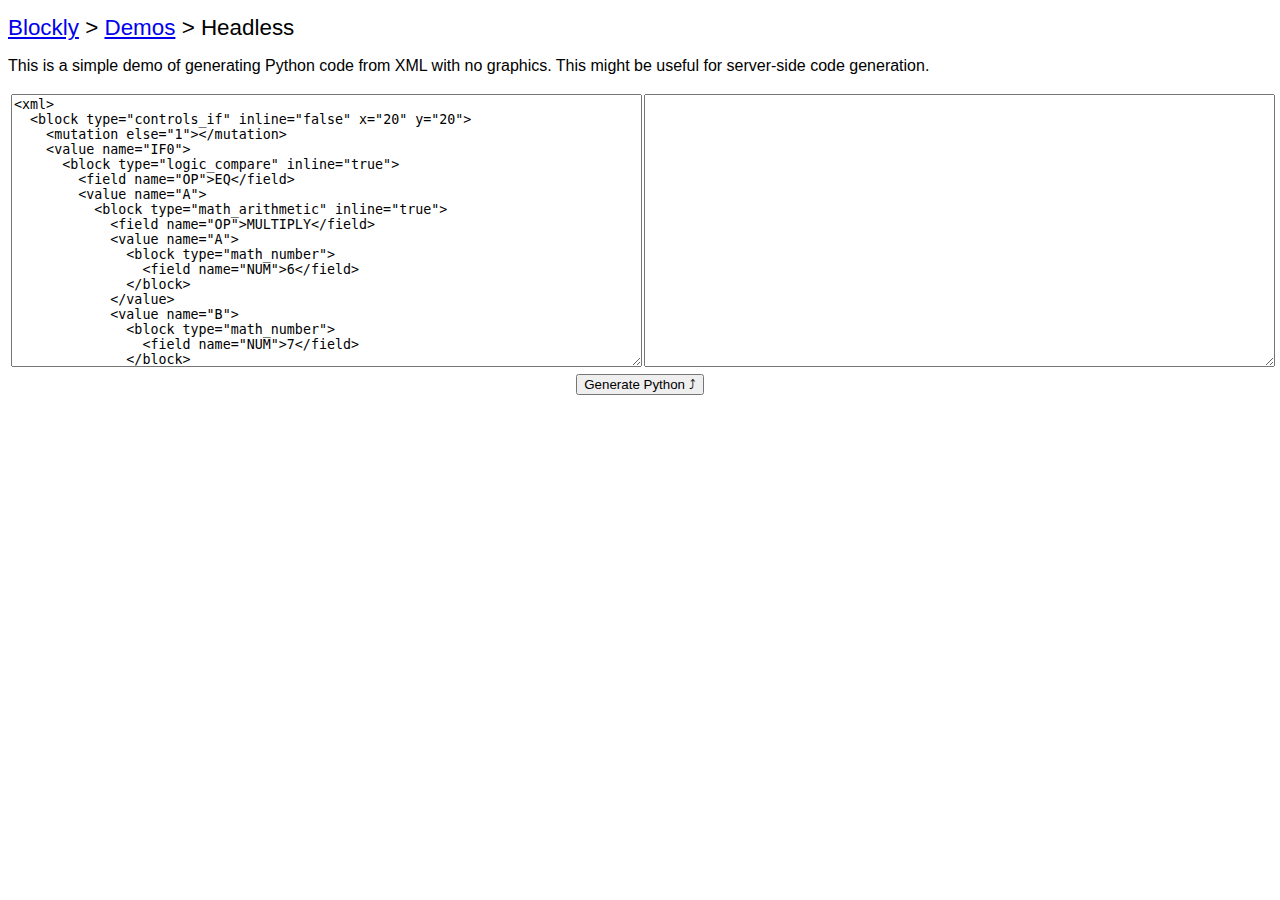
<file: front_editor/demos/headless/index.html>
<!DOCTYPE html>
<html>
<head>
  <meta charset="utf-8">
  <title>Blockly Demo: Headless</title>
  <script src="../../blockly_compressed.js"></script>
  <script src="../../blocks_compressed.js"></script>
  <script src="../../python_compressed.js"></script>
  <script src="../../msg/js/en.js"></script>
  <style>
    body {
      background-color: #fff;
      font-family: sans-serif;
    }
    h1 {
      font-weight: normal;
      font-size: 140%;
    }
    td {
      vertical-align: top;
    }
    textarea {
      width: 100%;
      height: 20em;
    }
  </style>
</head>
<body>
  <h1><a href="https://developers.google.com/blockly/">Blockly</a> &gt;
    <a href="../index.html">Demos</a> &gt; Headless</h1>

  <p>This is a simple demo of generating Python code from XML with no graphics.
  This might be useful for server-side code generation.</p>

  <table style="width: 100%">
    <tr>
      <td style="width:50%">
        <textarea id="xml_input">
<xml>
  <block type="controls_if" inline="false" x="20" y="20">
    <mutation else="1"></mutation>
    <value name="IF0">
      <block type="logic_compare" inline="true">
        <field name="OP">EQ</field>
        <value name="A">
          <block type="math_arithmetic" inline="true">
            <field name="OP">MULTIPLY</field>
            <value name="A">
              <block type="math_number">
                <field name="NUM">6</field>
              </block>
            </value>
            <value name="B">
              <block type="math_number">
                <field name="NUM">7</field>
              </block>
            </value>
          </block>
        </value>
        <value name="B">
          <block type="math_number">
            <field name="NUM">42</field>
          </block>
        </value>
      </block>
    </value>
    <statement name="DO0">
      <block type="text_print" inline="false">
        <value name="TEXT">
          <block type="text">
            <field name="TEXT">Don't panic</field>
          </block>
        </value>
      </block>
    </statement>
    <statement name="ELSE">
      <block type="text_print" inline="false">
        <value name="TEXT">
          <block type="text">
            <field name="TEXT">Panic</field>
          </block>
        </value>
      </block>
    </statement>
  </block>
</xml>
        </textarea>
      </td>
      <td>
      </td>
      <td style="width:50%">
        <textarea id="code_output" readonly></textarea>
      </td>
    </tr>
  </table>

  <div style="text-align: center">
    <button onclick="generate()">Generate Python &#10548;</button>
  </div>

  <script>
    function generate() {
      // Parse the XML into a tree.
      var xmlText = document.getElementById('xml_input').value;
      try {
        var xml = Blockly.Xml.textToDom(xmlText)
      } catch (e) {
        alert(e);
        return;
      }
      // Create a headless workspace.
      var demoWorkspace = new Blockly.Workspace();
      Blockly.Xml.domToWorkspace(xml, demoWorkspace);
      var code = Blockly.Python.workspaceToCode(demoWorkspace);
      document.getElementById('code_output').value = code;
    }
  </script>

</body>
</html>
</file>
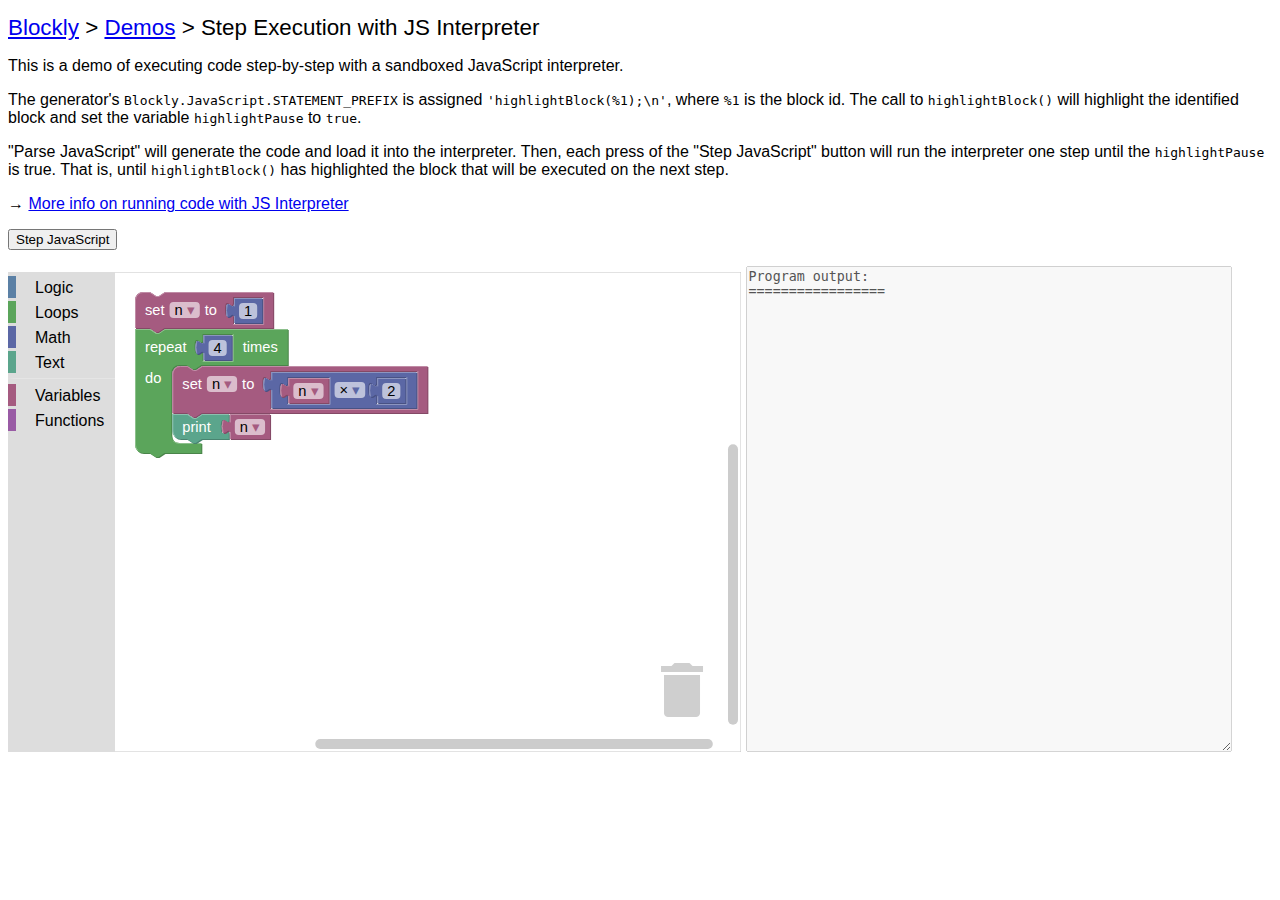
<file: front_editor/demos/interpreter/index.html>
<!DOCTYPE html>
<html>
<head>
  <meta charset="utf-8"/>
  <title>Redirecting...</title>
  <meta http-equiv="refresh" content="0;URL='step-execution.html'"/>
</head>
<body>
Redirecting to <a href="step-execution.html">step execution jsinterpreter demo</a>.
</body>
</html>
</file>
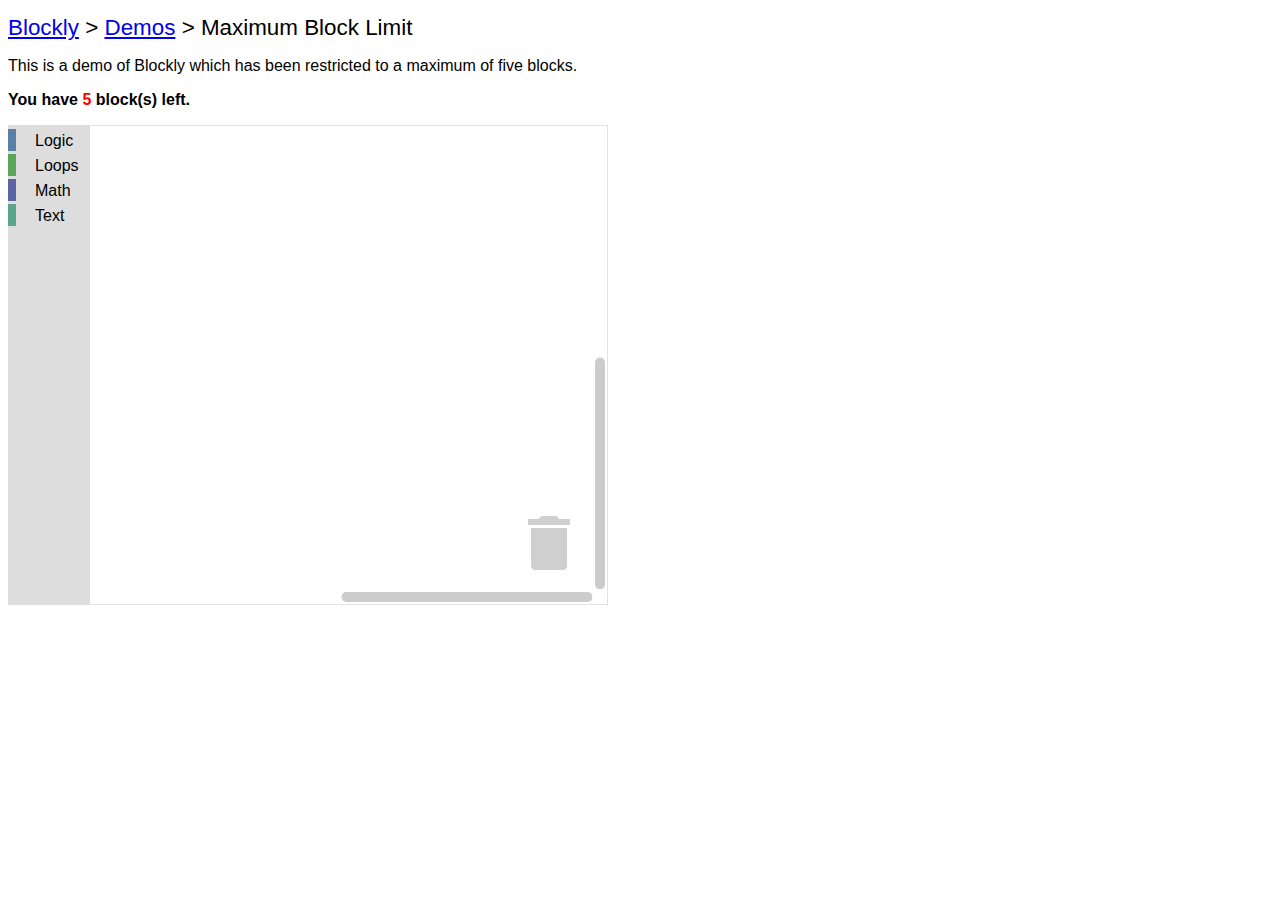
<file: front_editor/demos/maxBlocks/index.html>
<!DOCTYPE html>
<html>
<head>
  <meta charset="utf-8">
  <title>Blockly Demo: Maximum Block Limit</title>
  <script src="../../blockly_compressed.js"></script>
  <script src="../../blocks_compressed.js"></script>
  <script src="../../msg/js/en.js"></script>
  <style>
    body {
      background-color: #fff;
      font-family: sans-serif;
    }
    h1 {
      font-weight: normal;
      font-size: 140%;
    }
    #capacity {
      color: red;
    }
  </style>
</head>
<body>
  <h1><a href="https://developers.google.com/blockly/">Blockly</a> &gt;
    <a href="../index.html">Demos</a> &gt; Maximum Block Limit</h1>

  <p>This is a demo of Blockly which has been restricted to a maximum of
  five blocks.</p>

  <p><b>You have <span id="capacity"></span> block(s) left.</b></p>

  <div id="blocklyDiv" style="height: 480px; width: 600px;"></div>

  <xml id="toolbox" style="display: none">
    <category name="Logic" colour="%{BKY_LOGIC_HUE}">
      <block type="controls_if"></block>
      <block type="logic_compare"></block>
      <block type="logic_operation"></block>
      <block type="logic_negate"></block>
      <block type="logic_boolean"></block>
    </category>
    <category name="Loops" colour="%{BKY_LOOPS_HUE}">
      <block type="controls_repeat_ext">
        <value name="TIMES">
          <block type="math_number">
            <field name="NUM">10</field>
          </block>
        </value>
      </block>
      <block type="controls_whileUntil"></block>
      <block type="controls_for">
        <field name="VAR">i</field>
        <value name="FROM">
          <block type="math_number">
            <field name="NUM">1</field>
          </block>
        </value>
        <value name="TO">
          <block type="math_number">
            <field name="NUM">10</field>
          </block>
        </value>
        <value name="BY">
          <block type="math_number">
            <field name="NUM">1</field>
          </block>
        </value>
      </block>
    </category>
    <category name="Math" colour="%{BKY_MATH_HUE}">
      <block type="math_number">
        <field name="NUM">123</field>
      </block>
      <block type="math_arithmetic"></block>
      <block type="math_single"></block>
    </category>
    <category name="Text" colour="%{BKY_TEXTS_HUE}">
      <block type="text"></block>
      <block type="text_length"></block>
      <block type="text_print"></block>
    </category>
  </xml>

  <script>
    var demoWorkspace = Blockly.inject('blocklyDiv',
        {media: '../../media/',
         maxBlocks: 5,
         toolbox: document.getElementById('toolbox')});

    function onchange(event) {
      document.getElementById('capacity').textContent =
          demoWorkspace.remainingCapacity();
    }

    demoWorkspace.addChangeListener(onchange);
    onchange();
  </script>

</body>
</html>
</file>
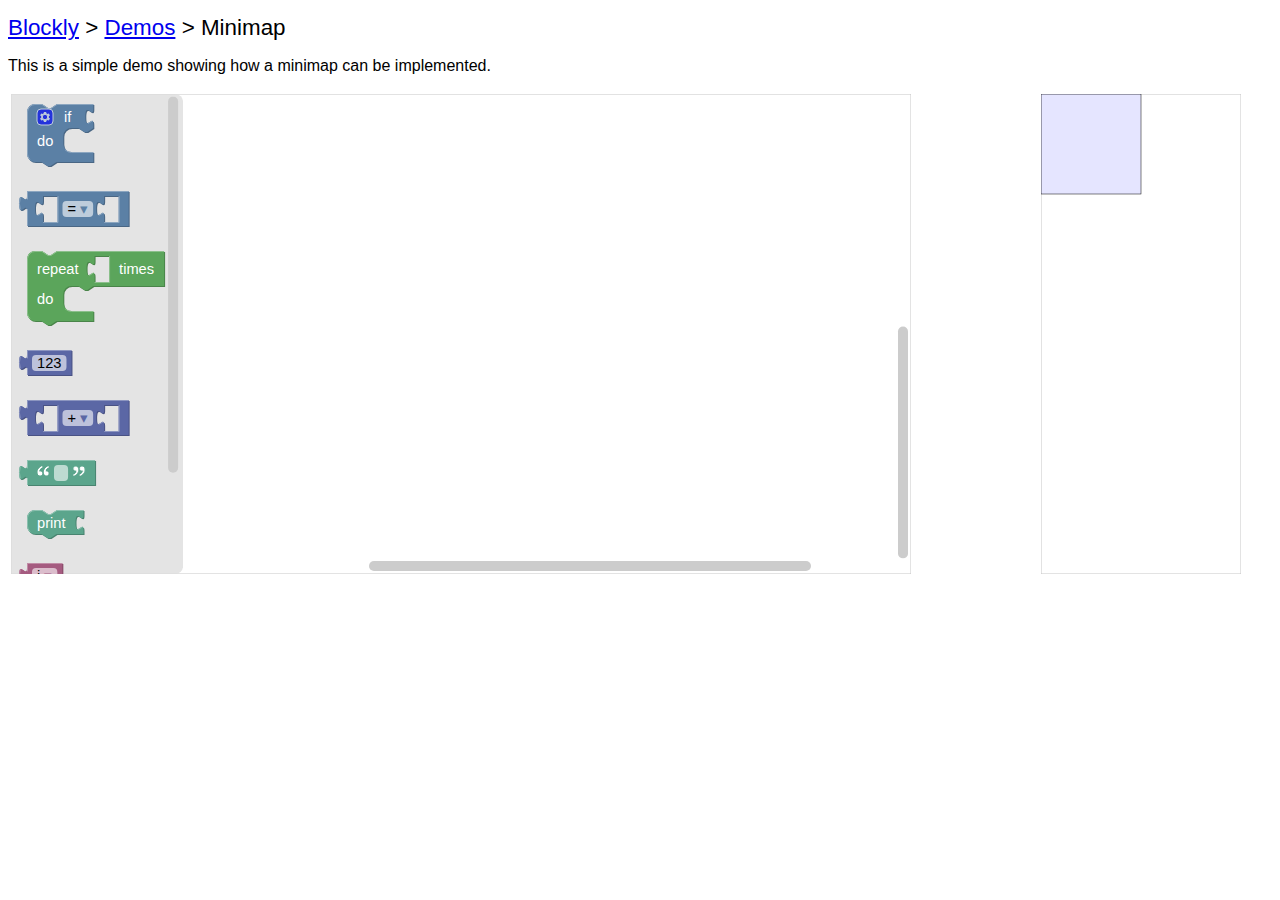
<file: front_editor/demos/minimap/index.html>
<!DOCTYPE html>
<html>
<head>
  <meta charset="utf-8">
  <title>Blockly Demo: Minimap</title>
  <script src="../../blockly_compressed.js"></script>
  <script src="../../blocks_compressed.js"></script>
  <script src="../../msg/js/en.js"></script>
  <script src="minimap.js"></script>
  <style>
    body {
      background-color: #fff;
      font-family: sans-serif;
    }
    h1 {
      font-weight: normal;
      font-size: 140%;
    }
  </style>
</head>
<body>
  <h1><a href="https://developers.google.com/blockly/">Blockly</a> &gt;
    <a href="../index.html">Demos</a> &gt; Minimap</h1>

  <p>This is a simple demo showing how a minimap can be implemented.</p>

  <table width="100%">
    <tr>
      <td>
        <div id="masterDiv" style="height: 480px; width: 900px;"></div>
      </td>
      <td>
        <div id="mapDiv" style="height: 480px; width: 200px;"></div>
      </td>
    </tr>
  </table>

  <xml id="toolbox" style="display: none">
    <block type="controls_if"></block>
    <block type="logic_compare"></block>
    <block type="controls_repeat_ext"></block>
    <block type="math_number">
      <field name="NUM">123</field>
    </block>
    <block type="math_arithmetic"></block>
    <block type="text"></block>
    <block type="text_print"></block>
    <block type="variables_get"><field name="VAR">i</field></block>
    <block type="variables_get"><field name="VAR">j</field></block>
    <block type="variables_get"><field name="VAR">k</field></block>
  </xml>

  <script>
    // Inject master workspace.
    var masterWorkspace = Blockly.inject('masterDiv', {
      media: '../../media/',
      scrollbars: true,
      toolbox: document.getElementById('toolbox')
    });

    // Inject workspace for minimap.
    var minimapWorkspace = Blockly.inject('mapDiv', {
      media: '../../media/',
      readOnly: true,
      zoom: {
        controls: false,
        wheel: true,
        startScale: 0.1, // Change this according to your needs.
        maxScale: 0.1,
        minScale: 0.01
      }
    });

    // Initialize the minimap.
    Minimap.init(masterWorkspace,minimapWorkspace);
  </script>
  <style>
    .minimap{
      position: absolute;
    }
    .mapDragger{
      cursor: move;
      fill: rgb(0,0,255);
      stroke-width: .5;
      stroke: rgb(0,0,0);
      fill-opacity: .1;
    }
  </style>

</body>
</html>
</file>
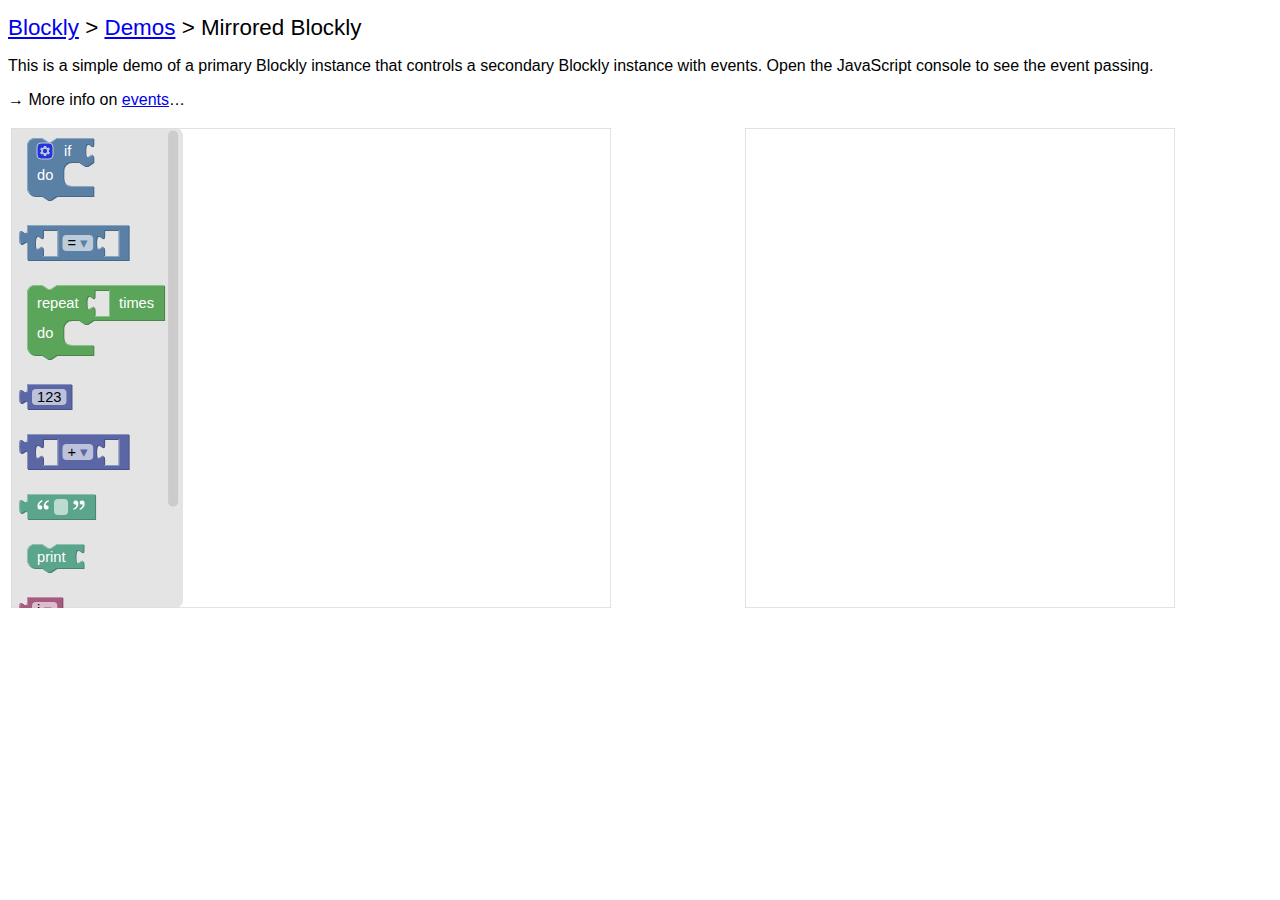
<file: front_editor/demos/mirror/index.html>
<!DOCTYPE html>
<html>
<head>
  <meta charset="utf-8">
  <title>Blockly Demo: Mirrored Blockly</title>
  <script src="../../blockly_compressed.js"></script>
  <script src="../../blocks_compressed.js"></script>
  <script src="../../msg/js/en.js"></script>
  <style>
    body {
      background-color: #fff;
      font-family: sans-serif;
    }
    h1 {
      font-weight: normal;
      font-size: 140%;
    }
  </style>
</head>
<body>
  <h1><a href="https://developers.google.com/blockly/">Blockly</a> &gt;
    <a href="../index.html">Demos</a> &gt; Mirrored Blockly</h1>

  <p>This is a simple demo of a primary Blockly instance that controls a secondary Blockly instance with events.
  Open the JavaScript console to see the event passing.</p>

  <p>&rarr; More info on <a href="https://developers.google.com/blockly/guides/configure/web/events">events</a>&hellip;</p>

  <table width="100%">
    <tr>
      <td>
        <div id="primaryDiv" style="height: 480px; width: 600px;"></div>
      </td>
      <td>
        <div id="secondaryDiv" style="height: 480px; width: 430px;"></div>
      </td>
    </tr>
  </table>

  <xml id="toolbox" style="display: none">
    <block type="controls_if"></block>
    <block type="logic_compare"></block>
    <block type="controls_repeat_ext"></block>
    <block type="math_number">
      <field name="NUM">123</field>
    </block>
    <block type="math_arithmetic"></block>
    <block type="text"></block>
    <block type="text_print"></block>
    <block type="variables_get"><field name="VAR">i</field></block>
    <block type="variables_get"><field name="VAR">j</field></block>
    <block type="variables_get"><field name="VAR">k</field></block>
  </xml>

  <script>
    // Inject primary workspace.
    var primaryWorkspace = Blockly.inject('primaryDiv',
        {media: '../../media/',
         toolbox: document.getElementById('toolbox')});
    // Inject secondary workspace.
    var secondaryWorkspace = Blockly.inject('secondaryDiv',
        {media: '../../media/',
         readOnly: true});
    // Listen to events on primary workspace.
    primaryWorkspace.addChangeListener(mirrorEvent);

    function mirrorEvent(primaryEvent) {
      if (primaryEvent.type == Blockly.Events.UI) {
        return;  // Don't mirror UI events.
      }
      // Convert event to JSON.  This could then be transmitted across the net.
      var json = primaryEvent.toJson();
      console.log(json);
      // Convert JSON back into an event, then execute it.
      var secondaryEvent = Blockly.Events.fromJson(json, secondaryWorkspace);
      secondaryEvent.run(true);
    }
</script>

</body>
</html>
</file>
<file: front_editor/accessible/media/accessible.css>
.blocklyWorkspaceColumn {
  float: left;
  margin-right: 20px;
  width: 800px;
}
.blocklySidebarColumn {
  border-left: 1px solid #888;
  float: left;
  padding-left: 20px;
  margin-top: 20px;
  min-height: 700px;
  width: 200px;
}

.blocklySidebarButton {
  background-color: #fff;
  border: 1px solid #333;
  border-radius: 4px;
  color: #000;
  font-size: 1em;
  margin: 10px 0 10px 30px;
  padding: 10px;
  text-align: center;
  vertical-align: middle;
  white-space: nowrap;
}
.blocklySidebarButton[disabled] {
  border: 1px solid #ccc;
  opacity: .5;
}

.blocklyAriaLiveStatus {
  background: #c8f7be;
  border-radius: 10px;
  bottom: 80px;
  left: 20px;
  max-width: 275px;
  padding: 10px;
  position: fixed;
}

.blocklyTree .blocklyActiveDescendant > label,
.blocklyTree .blocklyActiveDescendant > div > label,
.blocklyActiveDescendant > button,
.blocklyActiveDescendant > input,
.blocklyActiveDescendant > select,
.blocklyActiveDescendant > blockly-field-segment > label,
.blocklyActiveDescendant > blockly-field-segment > input,
.blocklyActiveDescendant > blockly-field-segment > select {
  outline: 2px dotted #00f;
}

.blocklyDropdownListItem[aria-selected="true"] button {
  font-weight: bold;
}

.blocklyModalCurtain {
  background-color: rgba(0,0,0,0.4);
  height: 100%;
  left: 0;
  overflow: auto;
  position: fixed;
  top: 0;
  width: 100%;
  z-index: 1;
}
.blocklyModal {
  background-color: #fefefe;
  border: 1px solid #888;
  margin: 10% auto;
  max-width: 600px;
  padding: 20px;
  width: 60%;
}
.blocklyModalButtonContainer {
  margin: 10px 0;
}
.blocklyModal .activeButton {
  border: 1px solid blue;
}
</file>
<file: startbootstrap-simple-sidebar-gh-pages/css/simple-sidebar.css>
/*!
 * Start Bootstrap - Simple Sidebar (https://startbootstrap.com/template-overviews/simple-sidebar)
 * Copyright 2013-2017 Start Bootstrap
 * Licensed under MIT (https://github.com/BlackrockDigital/startbootstrap-simple-sidebar/blob/master/LICENSE)
 */

body {
  overflow-x: hidden;
}

#wrapper {
  padding-left: 0;
  -webkit-transition: all 0.5s ease;
  -moz-transition: all 0.5s ease;
  -o-transition: all 0.5s ease;
  transition: all 0.5s ease;
}

#wrapper.toggled {
  padding-left: 250px;
}

#sidebar-wrapper {
  z-index: 1000;
  position: fixed;
  left: 250px;
  width: 0;
  height: 100%;
  margin-left: -250px;
  overflow-y: auto;
  background: #000;
  -webkit-transition: all 0.5s ease;
  -moz-transition: all 0.5s ease;
  -o-transition: all 0.5s ease;
  transition: all 0.5s ease;
}

#wrapper.toggled #sidebar-wrapper {
  width: 250px;
}

#page-content-wrapper {
  width: 100%;
  position: absolute;
  padding: 15px;
}

#wrapper.toggled #page-content-wrapper {
  position: absolute;
  margin-right: -250px;
}


/* Sidebar Styles */

.sidebar-nav {
  position: absolute;
  top: 0;
  width: 250px;
  margin: 0;
  padding: 0;
  list-style: none;
}

.sidebar-nav li {
  text-indent: 20px;
  line-height: 40px;
}

.sidebar-nav li a {
  display: block;
  text-decoration: none;
  color: #999999;
}

.sidebar-nav li a:hover {
  text-decoration: none;
  color: #fff;
  background: rgba(255, 255, 255, 0.2);
}

.sidebar-nav li a:active, .sidebar-nav li a:focus {
  text-decoration: none;
}

.sidebar-nav>.sidebar-brand {
  height: 65px;
  font-size: 18px;
  line-height: 60px;
}

.sidebar-nav>.sidebar-brand a {
  color: #999999;
}

.sidebar-nav>.sidebar-brand a:hover {
  color: #fff;
  background: none;
}

@media(min-width:768px) {
  #wrapper {
    padding-left: 0;
  }
  #wrapper.toggled {
    padding-left: 250px;
  }
  #sidebar-wrapper {
    width: 0;
  }
  #wrapper.toggled #sidebar-wrapper {
    width: 250px;
  }
  #page-content-wrapper {
    padding: 20px;
    position: relative;
  }
  #wrapper.toggled #page-content-wrapper {
    position: relative;
    margin-right: 0;
  }
}
</file>
